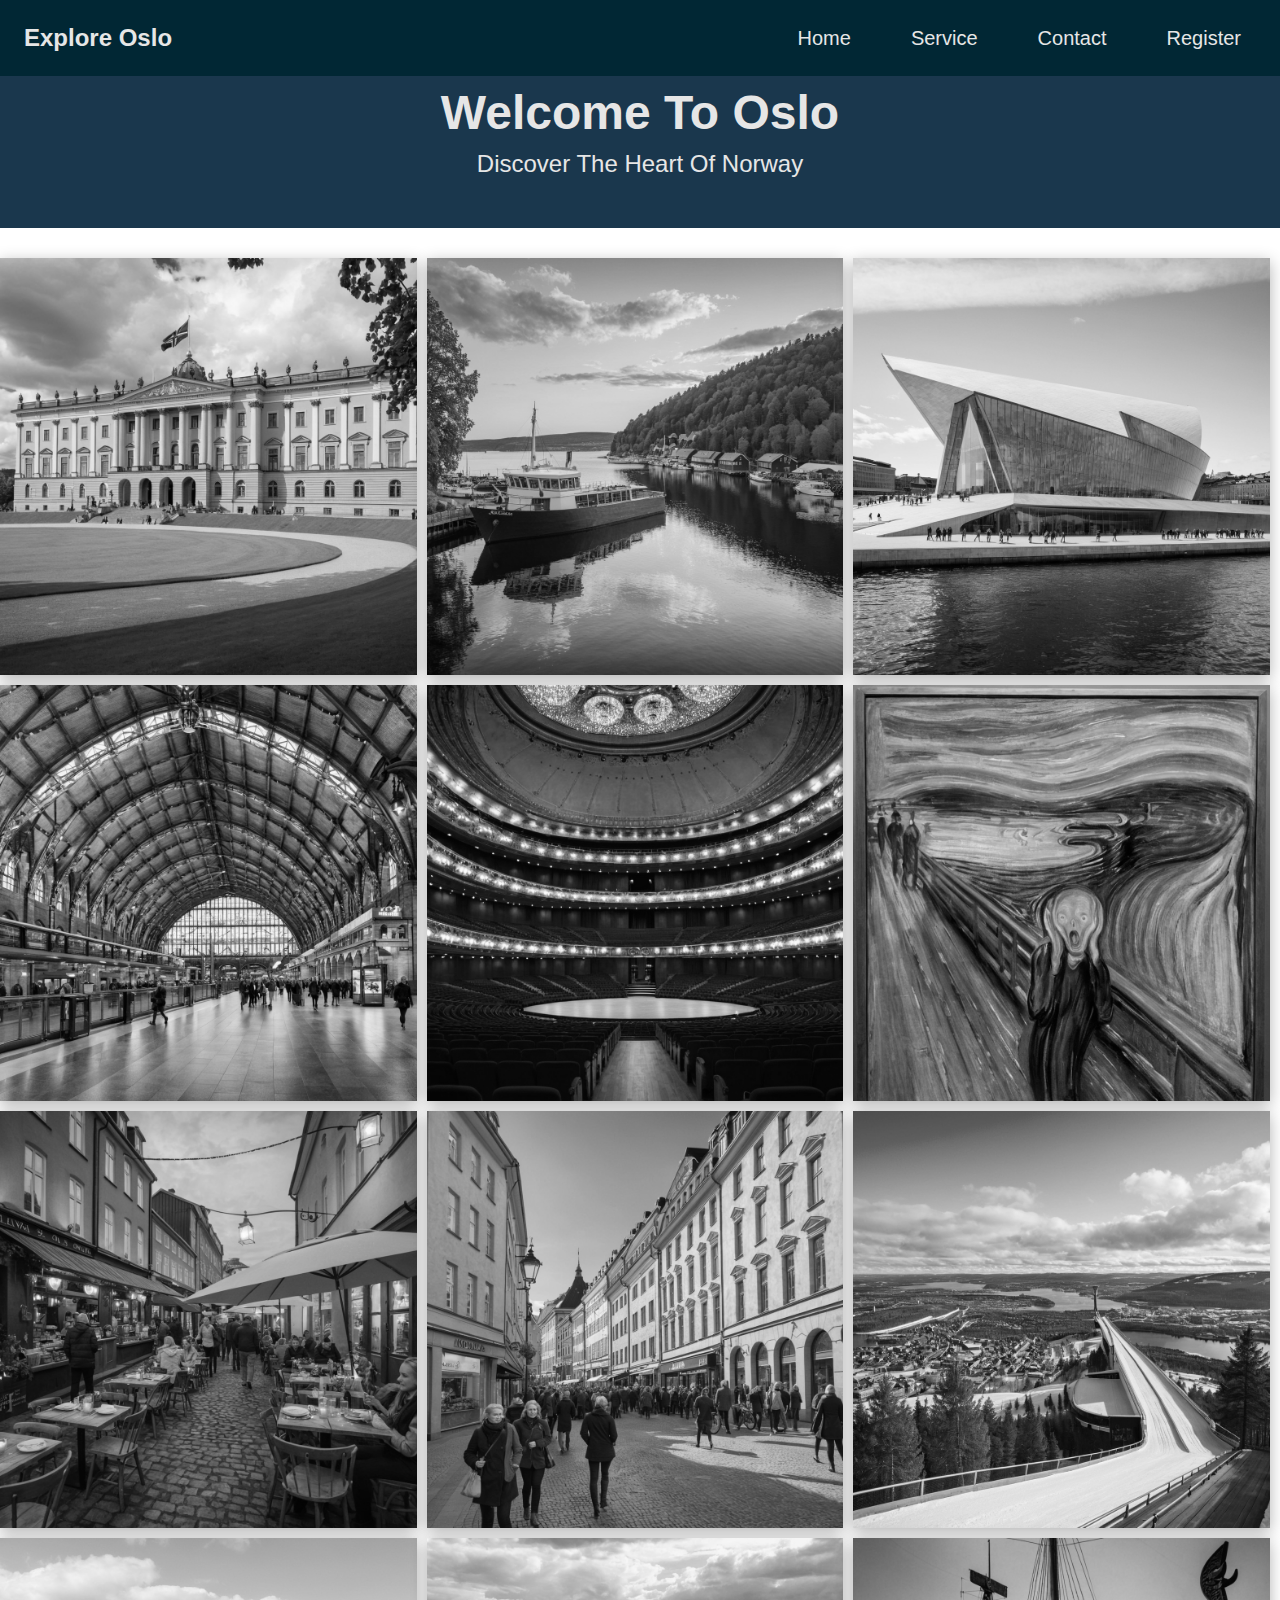
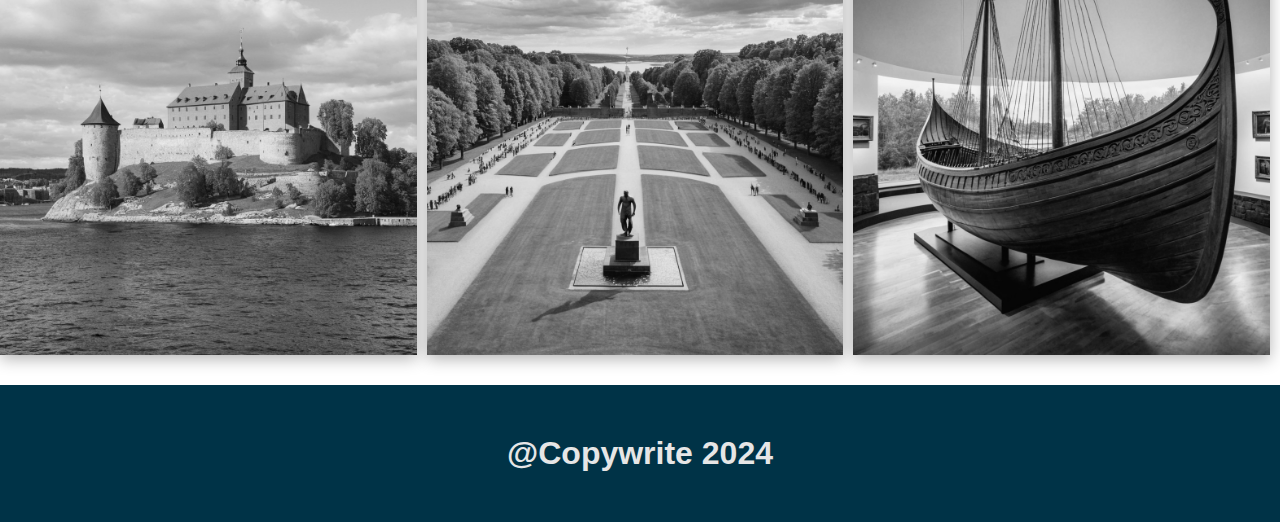
<file: index.html>
<!DOCTYPE html>
<html lang="en">

<head>
  <meta charset="UTF-8">
  <meta name="viewport" content="width=device-width, initial-scale=1.0">
  <title>Our New Web</title>
  <link rel="stylesheet" href="css/index.css">
  
  
  <!--------------------Icons----------------------->
  <link rel="stylesheet" href="https://unicons.iconscout.com/release/v4.0.8/css/line.css">

</head>

<body>
  <nav>
    <div class="container nav_container">
      <div class="logo">Explore Oslo</div>

      <ul class="nav_menu">
        <li><a href="index.html" class="active">Home</a></li>
        <li><a href="service.html">Service</a></li>
        <li><a href="contact.html">Contact</a></li>
        <li><a href="register.html">Register</a></li>
      </ul>
      <button class="nav_menu-open"><i class="uil uil-bars"></i></button>
      <button class="nav_menu-close"><i class="uil uil-multiply"></i></button>
    </div>
    
  </nav>
  <!-------------------Header-------------------------->

  <section class="main_header">
    <h1>Welcome To Oslo</h1>
    <h2>Discover The Heart Of Norway</h2>
  </section>

  <!-------------------Main-------------------------->
  <main class="gallery">
    <img src="images/The Royal Palace.png" alt="">
    <img src="images/Oslofjord.png" alt="">
    <img src="images/Oslo Opera House.png" alt="">
    <img src="images/Oslo Central Station (Jernbanetorget).png" alt="">
    <img src="images/Norwegian National Opera & Ballet (Interior).png" alt="">
    <img src="images/Munch Museum.png" alt="">
    <img src="images/Local Food and Cafes.png" alt="">
    <img src="images/Karl Johans Gate.png" alt="">
    <img src="images/Holmenkollen Ski Jump.png" alt="">
    <img src="images/Akershus Fortress1.png" alt="">
    <img src="images/Vigeland Sculpture Park.png" alt="">
    <img src="images/The Viking Ship Museum1.png" alt="">



  </main>

<!-------------------Footer-------------------------->
<footer>
  <section class="main_footer">
    <h1>@Copywrite 2024</h1>
    
  </section>
</footer>


<script src="js/main.js"></script>
</body>

</html>
</file>
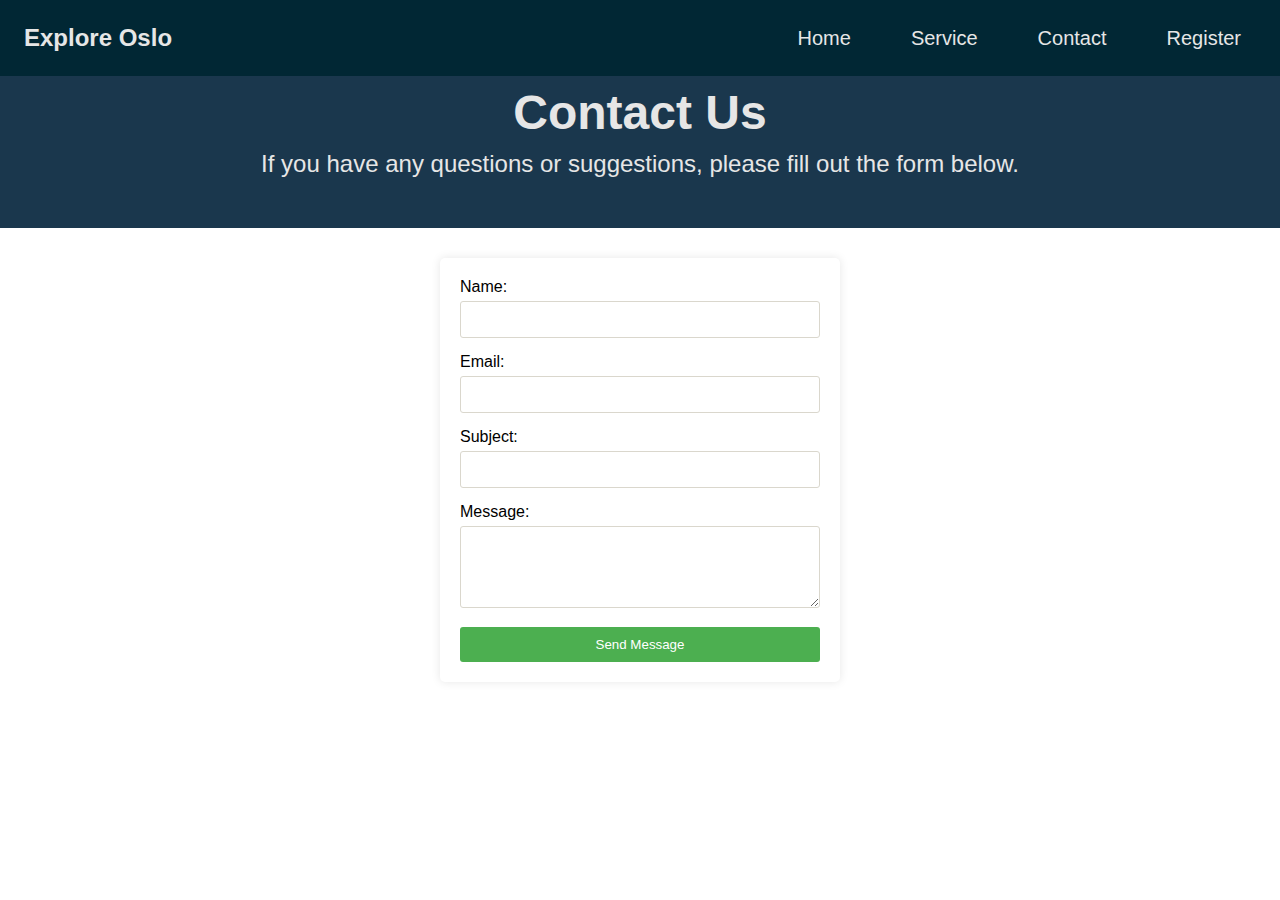
<file: contact.html>
<!DOCTYPE html>
<html lang="en">

<head>
    <meta charset="UTF-8">
    <meta name="viewport" content="width=device-width, initial-scale=1.0">
    <title>Our New Web</title>
    <link rel="stylesheet" href="css/index.css">


    <!--------------------Icons----------------------->
    <link rel="stylesheet" href="https://unicons.iconscout.com/release/v4.0.8/css/line.css">

</head>

<body>
    <nav>
        <div class="container nav_container">
            <div class="logo">Explore Oslo</div>

            <ul class="nav_menu">
                <li><a href="index.html" >Home</a></li>
                <li><a href="service.html">Service</a></li>
                <li><a href="contact.html" class="active">Contact</a></li>
                <li><a href="register.html">Register</a></li>
            </ul>
            <button class="nav_menu-open"><i class="uil uil-bars"></i></button>
            <button class="nav_menu-close"><i class="uil uil-multiply"></i></button>
        </div>

    </nav>
    <!-------------------Service-------------------------->

    <section class="main_header">
        <h1>Contact Us</h1>
        <h2>If you have any questions or suggestions, please fill out the form below.</h2>
    </section>
    <form class="contact-form">
        <label for="name">Name:</label>
        <input type="text" id="name" name="name" required>

        <label for="email">Email:</label>
        <input type="email" id="email" name="email" required>

        <label for="subject">Subject:</label>
        <input type="text" id="subject" name="subject" required>

        <label for="message">Message:</label>
        <textarea id="message" name="message" rows="4" required></textarea>

        <button type="submit">Send Message</button>
    </form>

    <script src="js/main.js"></script>
</body>
</html>
</file>
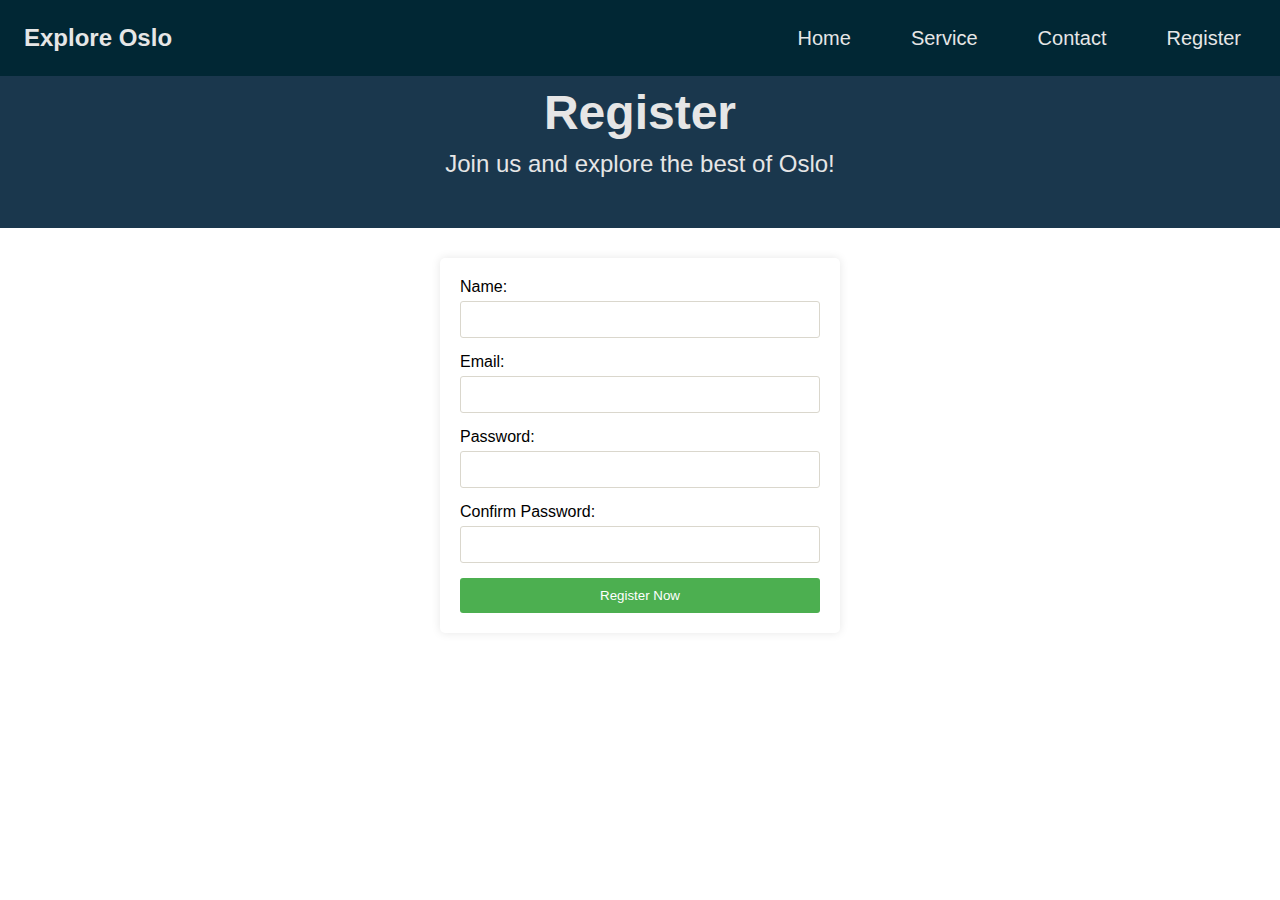
<file: register.html>
<!DOCTYPE html>
<html lang="en">

<head>
    <meta charset="UTF-8">
    <meta name="viewport" content="width=device-width, initial-scale=1.0">
    <title>Our New Web</title>
    <link rel="stylesheet" href="css/index.css">


    <!--------------------Icons----------------------->
    <link rel="stylesheet" href="https://unicons.iconscout.com/release/v4.0.8/css/line.css">

</head>

<body>
    <nav>
        <div class="container nav_container">
            <div class="logo">Explore Oslo</div>

            <ul class="nav_menu">
                <li><a href="index.html" >Home</a></li>
                <li><a href="service.html">Service</a></li>
                <li><a href="contact.html">Contact</a></li>
                <li><a href="register.html" class="active">Register</a></li>
            </ul>
            <button class="nav_menu-open"><i class="uil uil-bars"></i></button>
            <button class="nav_menu-close"><i class="uil uil-multiply"></i></button>
        </div>

    </nav>
    <!-------------------Service-------------------------->

    <section class="main_header">
        <h1>Register</h1>
        <h2>Join us and explore the best of Oslo!</h2>
    </section>

    <form class="register-form">
        <label for="name">Name:</label>
        <input type="text" id="name" name="name" required>

        <label for="email">Email:</label>
        <input type="email" id="email" name="email" required>

        <label for="password">Password:</label>
        <input type="password" id="password" name="password" required>

        <label for="password">Confirm Password:</label>
        <input type="password" id="password" name="password" required>




        <button type="submit">Register Now</button>
    </form>
    
    <script src="js/main.js"></script>   
    </body>
    </html>
</file>
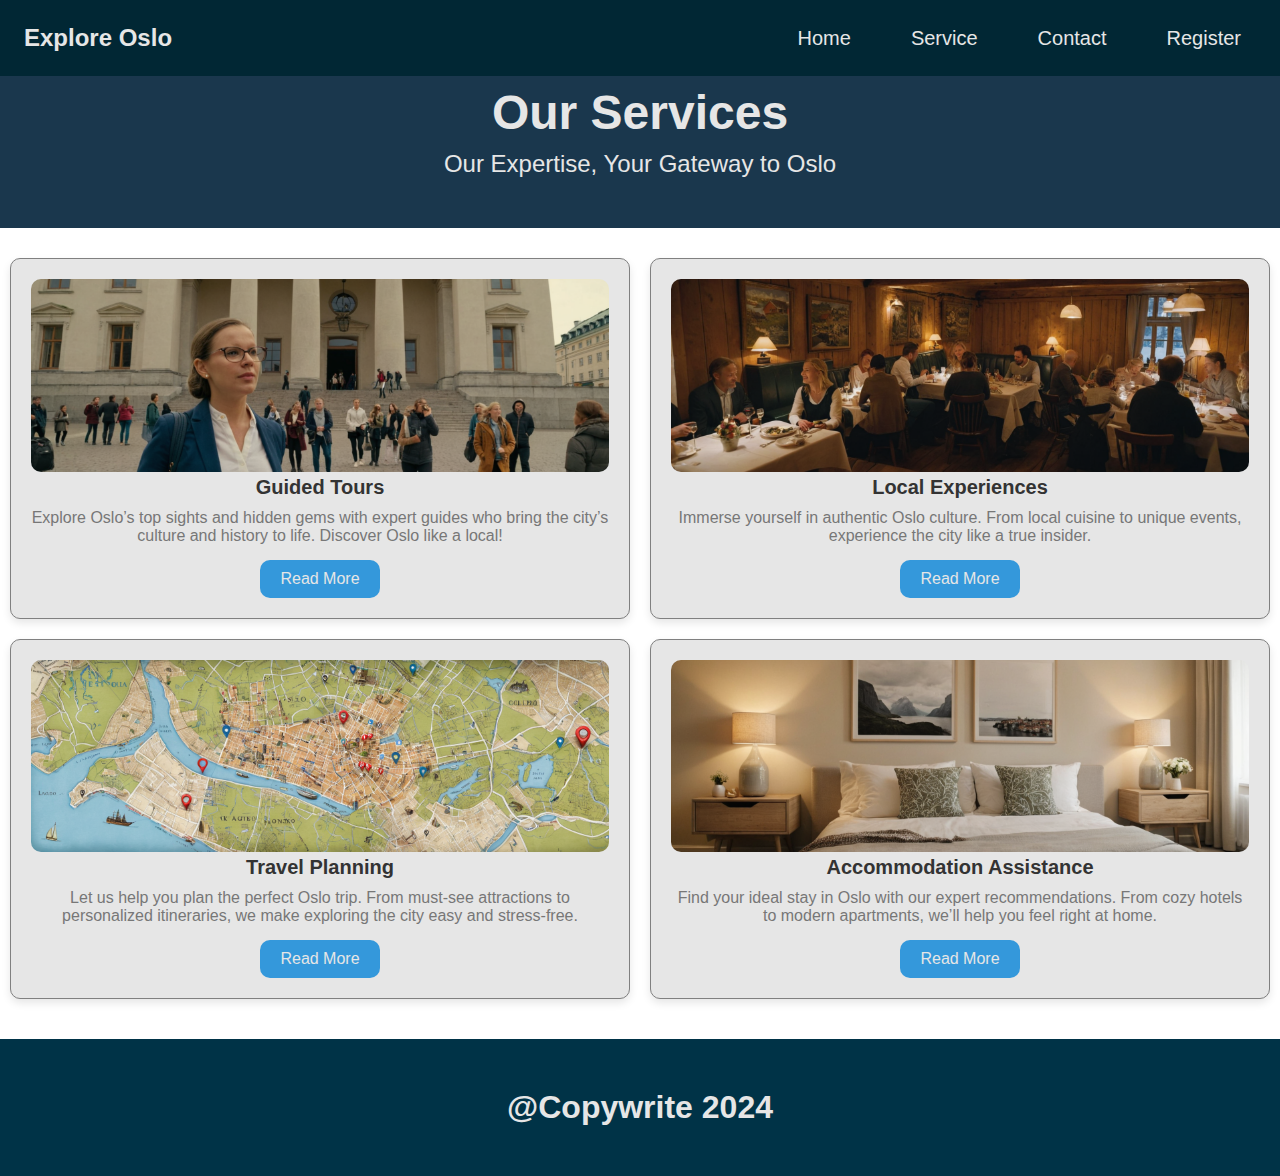
<file: service.html>
<!DOCTYPE html>
<html lang="en">

<head>
    <meta charset="UTF-8">
    <meta name="viewport" content="width=device-width, initial-scale=1.0">
    <title>Our New Web</title>
    <link rel="stylesheet" href="css/index.css">


    <!--------------------Icons----------------------->
    <link rel="stylesheet" href="https://unicons.iconscout.com/release/v4.0.8/css/line.css">

</head>

<body>
    <nav>
        <div class="container nav_container">
            <div class="logo">Explore Oslo</div>

            <ul class="nav_menu">
                <li><a href="index.html" >Home</a></li>
                <li><a href="service.html" class="active">Service</a></li>
                <li><a href="contact.html">Contact</a></li>
                <li><a href="register.html">Register</a></li>
            </ul>
            <button class="nav_menu-open"><i class="uil uil-bars"></i></button>
            <button class="nav_menu-close"><i class="uil uil-multiply"></i></button>
        </div>

    </nav>
    <!-------------------Service-------------------------->

    <section class="main_header">
        <h1>Our Services</h1>
        <h2>Our Expertise, Your Gateway to Oslo</h2>
    </section>

    <div class="card_container">

        <div class="card">
            <img src="images/im1.png" alt="">
            <h3>Guided Tours</h3>
            <p>Explore Oslo’s top sights and hidden gems with expert guides who bring the city’s culture and history to life. Discover Oslo like a local!</p>
            <a href="" class="button">Read More</a>
        </div>

        <div class="card">
            <img src="images/img2.png" alt="">
            <h3>Local Experiences</h3>
            <p>Immerse yourself in authentic Oslo culture. From local cuisine to unique events, experience the city like a true insider.</p>
            <a href="" class=" button">Read More</a>
        </div>

        <div class="card">
            <img src="images/img3.png" alt="">
            <h3>Travel Planning</h3>
            <p>Let us help you plan the perfect Oslo trip. From must-see attractions to personalized itineraries, we make exploring the city easy and stress-free.</p>
            <a href="" class=" button">Read More</a>
        </div>

        <div class="card">
            <img src="images/img4.png" alt="">
            <h3>Accommodation Assistance</h3>
            <p>Find your ideal stay in Oslo with our expert recommendations. From cozy hotels to modern apartments, we’ll help you feel right at home.</p>
            <a href=""class=" button">Read More</a>
        </div>



</div>

<footer>
    <section class="main_footer">
      <h1>@Copywrite 2024</h1>
      
    </section>
  </footer>



<script src="js/main.js"></script>
</body>

</html>
</file>
<file: css/index.css>
:root {
    --color-primary: #ff7b02;
    --color-primary-variant: #e5a55d;
    --color-bg-1: #000e17;
    --color-bg-2: #001e2d;
    --color-bg-3: #012734;
    --color-bg-4: #003347;
    --color-light: #85a2b2;
    --color-white: hsl(0, 0%, 90%);
    --transition: all 350ms ease;
    --color-gray-200: #dad7cd;
    --color-gray-400: #1a374d;
    --button-clr:#3498db;
    --button-bg:#4badef;
    --button-cr-cr: #4CAF50;
    --button-cr-bg: #45a049;
    --color-gray-0: #fff;
    --color-gray-300: #32423c;
    --card-h3:#333;
    --card-p:#777;
}


* {
    margin: 0;
    padding: 0;
    box-sizing: border-box;
    
    text-decoration: none;
    list-style-type: none;

}


@import url('https://fonts.googleapis.com/css2?family=Montserrat:ital,wght@0,100..900;1,100..900&display=swap');


body {
    font-family: "Montserrat", sans-serif;


}

.nav_container {
    background-color: var(--color-bg-3);
    display: flex;
    justify-content: space-between;
    align-items: center;
    padding: 1.5rem;
    position: fixed;
    top: 0;
    left: 0;
    z-index: 9;
    width: 100%;
    cursor: pointer;
}


.logo {
    color: var(--color-white);
    font-size: 24px;
    font-weight: bold;
    transform: var(--transition);
}

.logo:hover {
    color: var(--color-primary);

}

.nav_menu{
    display: flex;

}

ul li {
    margin-left: 30px;
}


ul li a {
    color: var(--color-white);
    font-size: 20px;
    padding: 5px 15px;
    transition: transform 0, 3s;

}

ul li a:hover {
    color: var(--color-primary);
    background-color: var(--color-gray-200);

}

.nav_container button {
    background: transparent;
    color: var(--color-gray-0);
    font-size: 1.8rem;
    display: none;
    border: 0;
}

/*---------------------------Main Header-----------------------*/

.main_header {
    text-align: center;
    padding: 50px 20px;
    background-color: var(--color-gray-400);
   
    color: var(--color-white);
}

.main_header h1 {
    font-size: 3rem;
    font-weight: bold;
    margin-top: 35px;

}

.main_header h2 {
    font-size: 1.5rem;
    font-weight: lighter;
    margin-top: 10px;

}

/*---------------------------Gallery-----------------------*/

.gallery {

    display: flex;
    flex-wrap: wrap;
    gap: 10px;
    margin-top: 30px;
}

.gallery img {
    width: 1024px;
    height: auto;
    max-width: calc(33.333% - 10px);
    transition: var(--transition);
    box-shadow: 0 4px 15px rgba(0, 0, 0, 0.3);
    filter: saturate(0);
}

.gallery img:hover {
    transform: scale(1.05);
    filter: saturate(1);

}

/*---------------------------Footer-----------------------*/
.main_footer {
    text-align: center;
    padding: 50px 20px;
    background-color: var(--color-bg-4);
    color: var(--color-white);
    margin-top: 30px;
    clear: both;
}


/*---------------------------Services Page-----------------------*/

.card_container{
display: flex;
justify-content: space-between;
flex-wrap: wrap;
margin-top: 20px;

}

.card{

 width: 860px; 
background-color:var(--color-white);
padding: 20px;
margin: 10px;
text-align: center;
transition: var(--transition);
border: 1px gray  solid;
border-radius: 10px;
max-width: calc(50% - 20px);
transition: var(--transition);
box-shadow: 0 4px 8px rgba(0, 0, 0, 0.1)
}


.card img{
width: 100%;
height: auto;
border-radius: 10px;

}


.card:hover{
    transform: scale(1.05);

}

.card h3{

    font-size:20px;
    margin-bottom: 10px;
    color: var(--card-h3);
}

.card p{
    margin-bottom: 15px;
    color:var(--card-p);
}

.button{
display: inline-block;
padding: 10px 20px;
background-color: var(--button-clr);
color: var(--color-white);
border-radius: 10px;
transition: var(--transition);

}

.button:hover{
background:var(--button-bg)
}


/*---------------------------Contact Us-----------------------*/
.contact-form {
    max-width: 400px;
    margin:30px auto 0;
    padding: 20px;
    background-color: var(--color-gray-0);
    border-radius: 5px;
    box-shadow: 0 0 10px rgba(0, 0, 0, 0.1);
}

.contact-form label {
    display: block;
    margin-bottom: 5px;
}

.contact-form input,
.contact-form textarea {
    width: 100%;
    padding: 10px;
    margin-bottom: 15px;
    border: 1px solid var(--color-gray-200);
    border-radius: 3px;
}

.contact-form button {
    width: 100%;
    padding: 10px;
    background-color: var(--button-cr-cr);
    color: var(--color-gray-0);
    border: none;
    border-radius: 3px;
    cursor: pointer;
}

.contact-form button:hover {
    background-color: var(--button-cr-bg);
}



/*---------------------------Register-----------------------*/

.register-form {
    max-width: 400px;
    margin:30px auto 0;
    padding: 20px;
    background-color:var(--color-gray-0);
    border-radius: 5px;
    box-shadow: 0 0 10px rgba(0, 0, 0, 0.1);
}

.register-form label {
    display: block;
    margin-bottom: 5px;
}

.register-form input {
    width: 100%;
    padding: 10px;
    margin-bottom: 15px;
    border: 1px solid var(--color-gray-200);
    border-radius: 3px;
}

.register-form button {
    width: 100%;
    padding: 10px;
    background-color: var(--button-cr-cr);
    color: var(--color-gray-0);
    border: none;
    border-radius: 3px;
    cursor: pointer;
}

.register-form button:hover{
    background-color: var(--button-cr-bg);
}




/*---------------------------Media-----------------------*/

@media (max-width:768px) {
    .gallery img {

        max-width: calc(50% - 10px);
        filter: saturate(1);
    }
   
    .nav_menu{

        position: fixed;
        right: 0;
        top: 4rem;
        gap: 0;
        flex-direction: column;
        display: none;
    }
    

    .nav_menu a {
background: var(--color-gray-300);
width: 15rem;
height: 5rem;
display: flex;
justify-content: center;
align-items: center;
border-top: 1px solid var(--color-gray-400);
}

nav .nav_menu-open{
    display: inline-block;
}

.main_header h1 {
    font-size: 2rem;
    font-weight: bold;
    margin-top: 35px;
}

.main_header h2 {
    font-size: 1rem;
    font-weight: lighter;
    margin-top: 10px;

}

}
</file>
